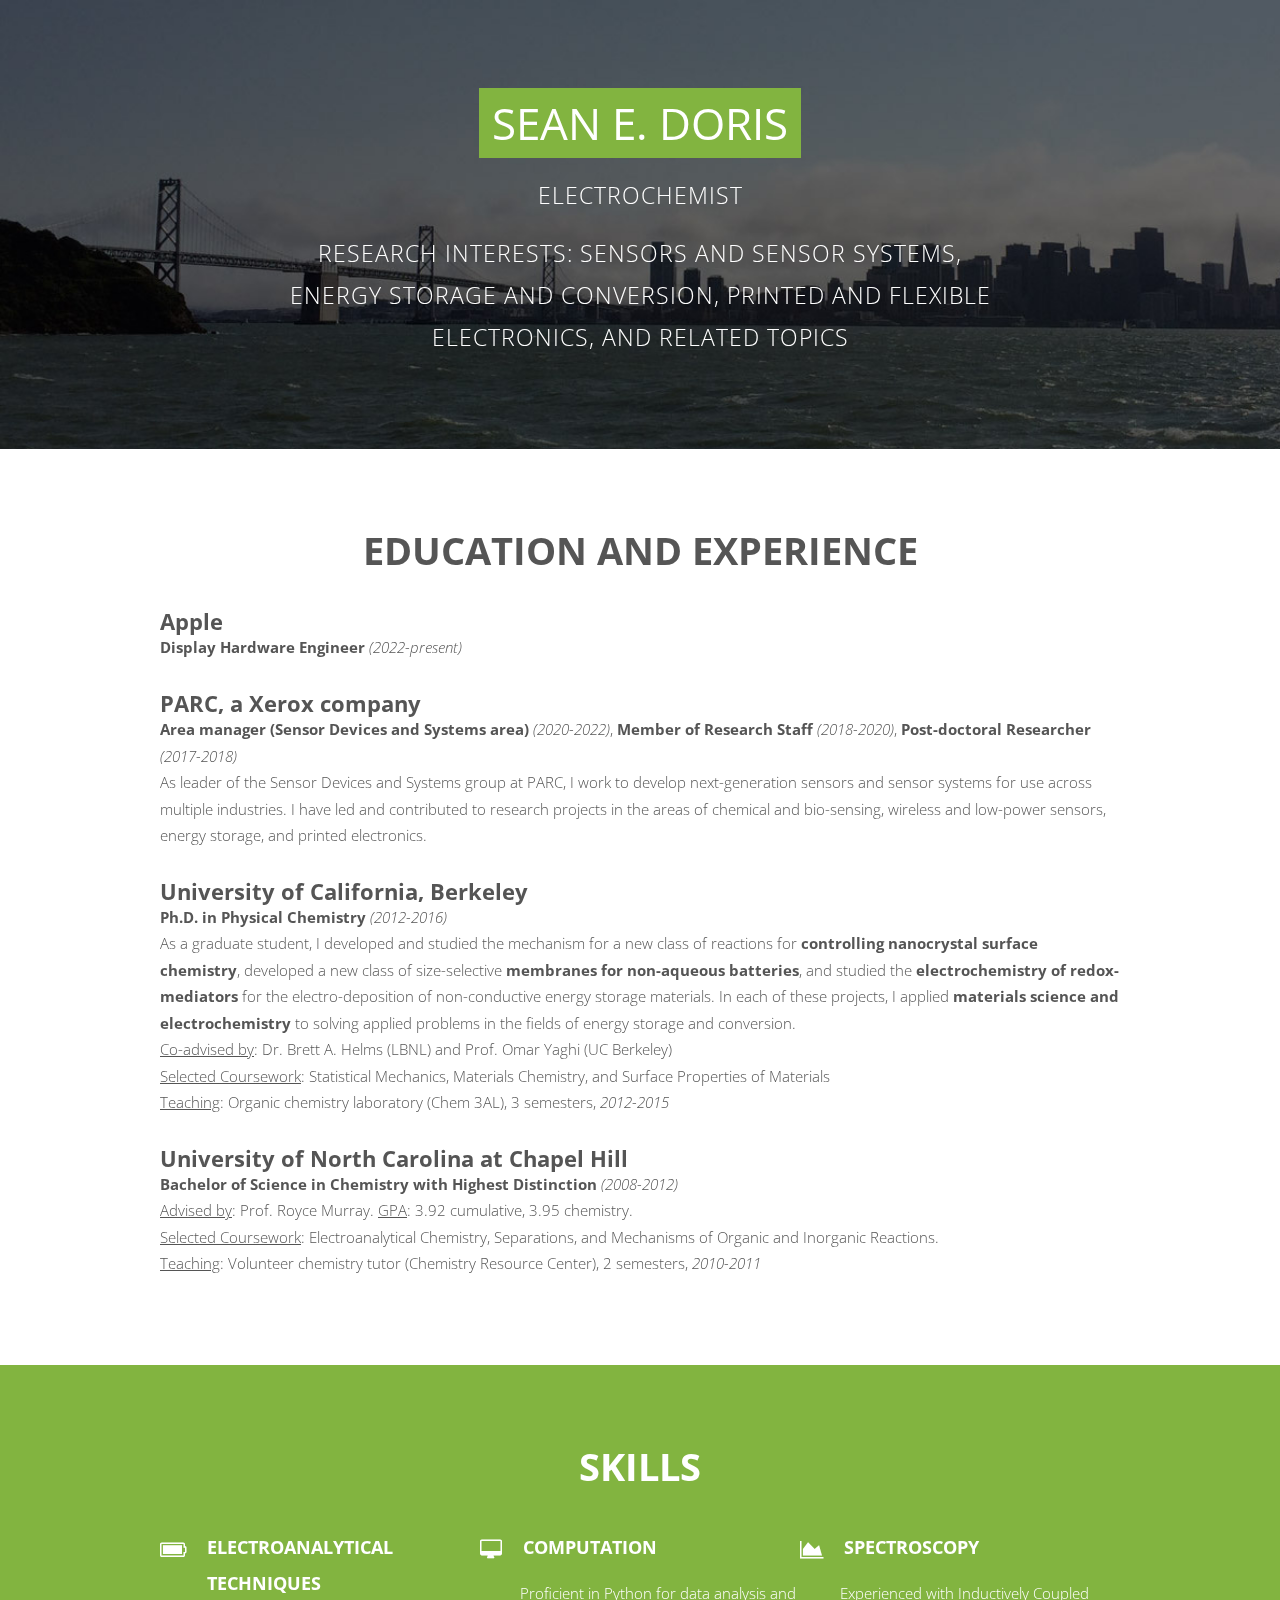
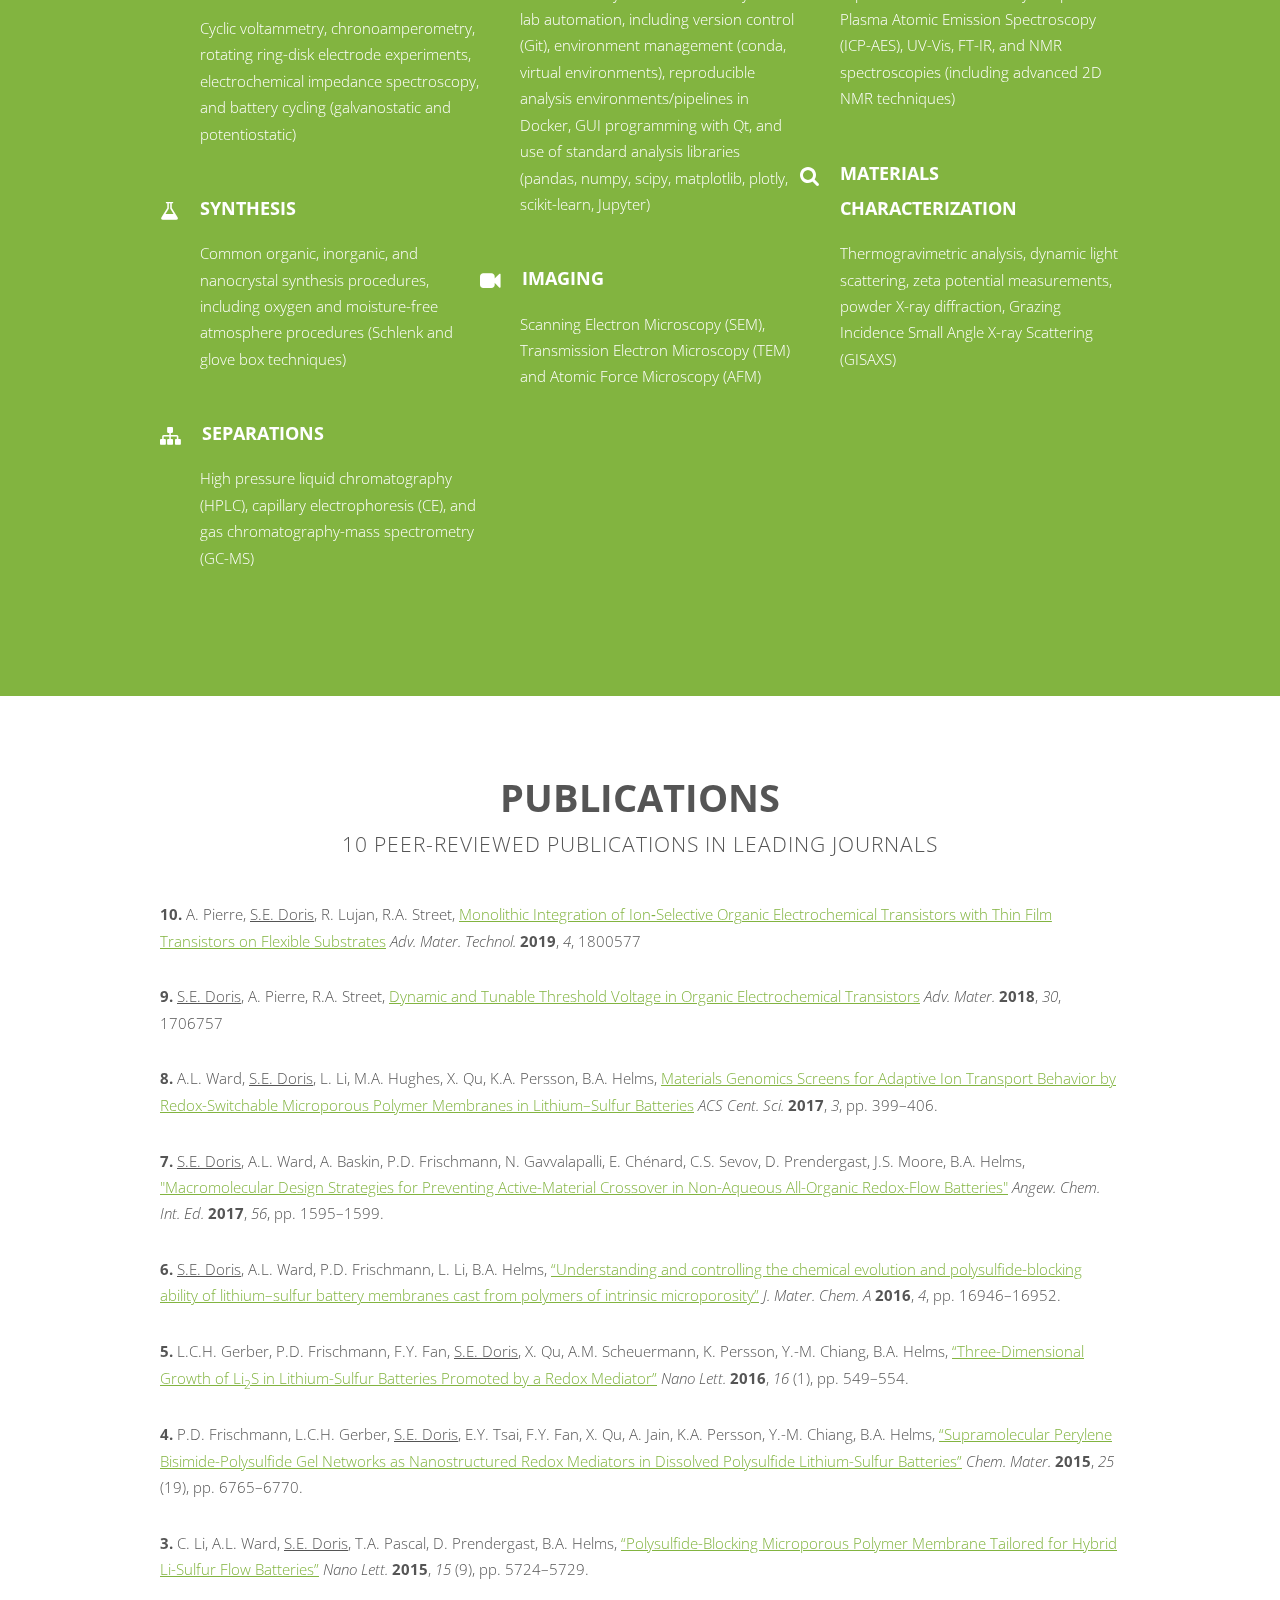
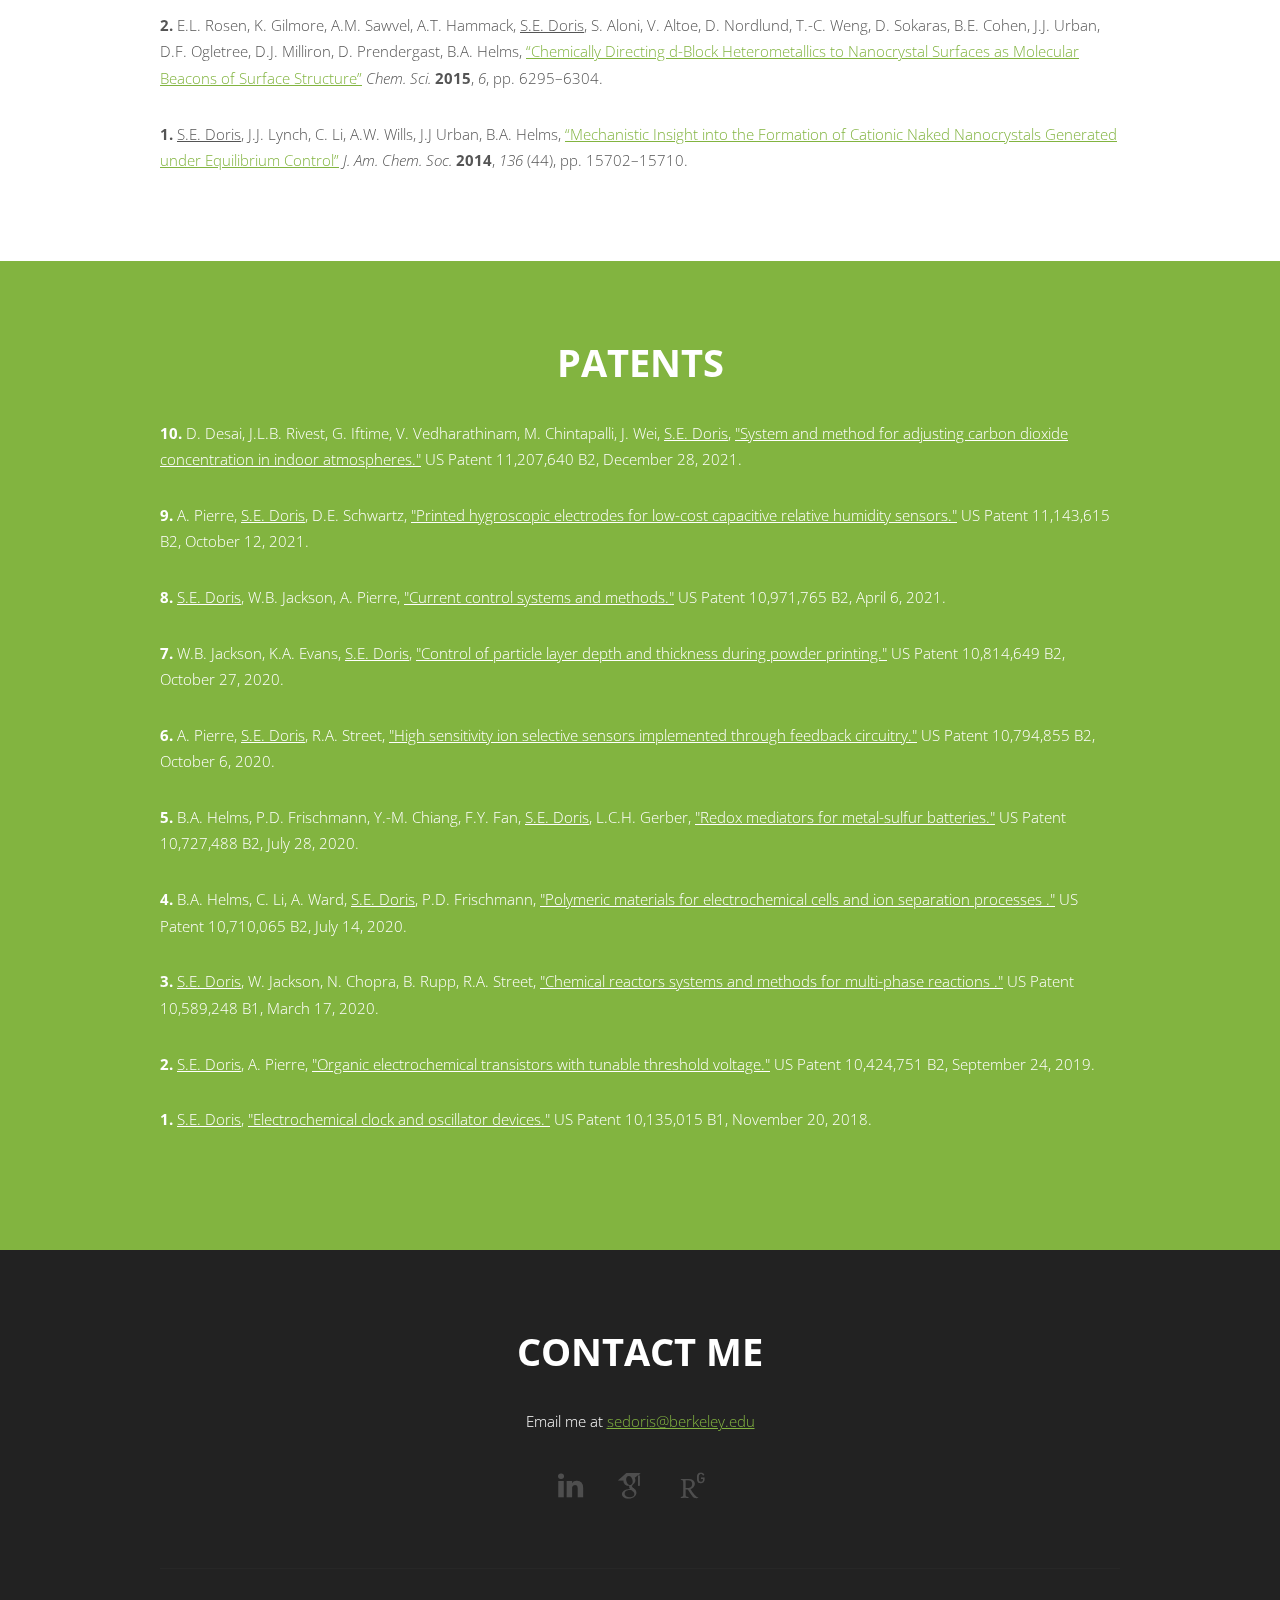
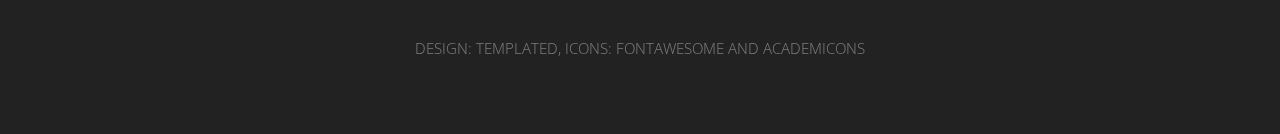
<file: index.html>
<!DOCTYPE HTML>
<!--
	Solarize by TEMPLATED
	templated.co @templatedco
	Released for free under the Creative Commons Attribution 3.0 license (templated.co/license)
-->
<html>
	<head>
		<title>Sean E. Doris</title>
		<meta http-equiv="content-type" content="text/html; charset=utf-8" />
		<meta name="description" content="" />
		<meta name="keywords" content="" />
		<meta name = "format-detection" content = "telephone=no">
		<!--[if lte IE 8]><script src="css/ie/html5shiv.js"></script><![endif]-->
		<script src="js/jquery.min.js"></script>
		<script src="js/jquery.dropotron.min.js"></script>
		<script src="js/skel.min.js"></script>
		<script src="js/skel-layers.min.js"></script>
		<script src="js/init.js"></script>
		<noscript>
			<link rel="stylesheet" href="css/skel.css" />
			<link rel="stylesheet" href="css/style.css" />
		</noscript>

		<!--[if lte IE 8]><link rel="stylesheet" href="css/ie/v8.css" /><![endif]-->
		<script language="javascript">
		<!--
		function OdyLhfZWjyqduXX()
		{
		/* Munged addy code - YOU CAN EDIT COMMENT THIS TAG BETWEEN THE TWO STARS */ 
		var njmwMBdvRjmaoqB=["x73","x65","x64","x6f","114","105","x73","x40","x62","101","114","x6b","101","x6c","x65","x79","x2e","x65","100","117"];
		var tkriKojahEwMWZX=[""];
		var FJENajinFaaPjOF=["x73","101","x64","111","x72","105","115","64","98","101","x72","107","101","x6c","101","121","x2e","101","100","117"];
		document.write("<a href=\"&#x6d;&#x61;&#x69;&#x6c;&#x74;&#x6f;&#00058;");
		for (i=0; i<njmwMBdvRjmaoqB.length; i++) document.write('&#'+njmwMBdvRjmaoqB[i]+';');
		for (i=0; i<tkriKojahEwMWZX.length; i++) document.write(tkriKojahEwMWZX[i]);
		document.write('" >');
		for (i=0; i<FJENajinFaaPjOF.length; i++) document.write('&#'+FJENajinFaaPjOF[i]+';');
		document.write('</a>');
		/* Munged addy code - YOU CAN EDIT COMMENT THIS TAG BETWEEN THE TWO STARS */
		}
		//-->
		</script>

	</head>

	<body class="homepage">

		<!-- Header Wrapper -->
			<div class="wrapper style1">
				
			<!-- Banner -->
				<div id="banner">
					<section class="container">
						<h2>Sean E. Doris</h2>
						<span>Electrochemist</span>
						<p>Research interests: Sensors and sensor systems, energy storage and conversion, 
							printed and flexible electronics, and related topics</p>
					</section>
				</div>

			</div>

		<div class="wrapper style4">
				<section class="container">
					<header class="major">
						<h2>Education and Experience</h2>
					</header>

					<h2>Apple</h2>
					<p><strong>Display Hardware Engineer</strong> <em>(2022-present)</em>
					</p>
					
					<h2>PARC, a Xerox company</h2>
					<p><strong>Area manager (Sensor Devices and Systems area)</strong> <em>(2020-2022)</em>,
						<strong>Member of Research Staff</strong> <em>(2018-2020)</em>,
						<strong>Post-doctoral Researcher</strong> <em>(2017-2018)</em><br/>
					As leader of the Sensor Devices and Systems group at PARC, I work to develop next-generation sensors and sensor systems 
						for use across multiple industries. I have led and contributed to research projects in the areas of chemical and 
						bio-sensing, wireless and low-power sensors, energy storage, and printed electronics. 
					</p> 
					
					<h2>University of California, Berkeley</h2>
					<p><strong>Ph.D. in Physical Chemistry</strong> <em>(2012-2016)</em><br/>
					As a graduate student, I developed and studied the mechanism for a new class of reactions 
					for <strong>controlling nanocrystal surface chemistry</strong>, developed a new class of size-selective 
					<strong>membranes for non-aqueous batteries</strong>, and studied the <strong>electrochemistry of redox-mediators</strong>
					for the electro-deposition of non-conductive energy storage materials. In each of these projects, I applied 
					<strong>materials science and electrochemistry</strong> to solving applied problems in the fields of energy 
					storage and conversion.<br/>
					<u>Co-advised by</u>: Dr. Brett A. Helms (LBNL) and Prof. Omar Yaghi (UC Berkeley)<br/>
					<u>Selected Coursework</u>: Statistical Mechanics, Materials Chemistry, and Surface Properties of Materials<br/>
					<u>Teaching</u>: Organic chemistry laboratory (Chem 3AL), 3 semesters, <em>2012-2015</em><br/>
					 
					</p>
										
					<h2>University of North Carolina at Chapel Hill</h2>
					<p><strong>Bachelor of Science in Chemistry with Highest Distinction</strong> <em>(2008-2012)</em><br/>
					<u>Advised by</u>: Prof. Royce Murray. <u>GPA</u>: 3.92 cumulative, 3.95 chemistry. <br/>
					<u>Selected Coursework</u>: Electroanalytical Chemistry, Separations, and Mechanisms of Organic and Inorganic Reactions.<br/>
					<u>Teaching</u>: Volunteer chemistry tutor (Chemistry Resource Center), 2 semesters, <em>2010-2011</em>
					</p>
					
				</section>
			</div>

			
		<div class="wrapper style3">
				<section class="container">
					<header class="major">
						<h2>Skills</h2>
					</header>
					<div class="row flush">
						<div class="4u">
							<ul class="special-icons">
								<li>
									<span class="fa fa-battery-full"></span>
									<h3>Electroanalytical techniques</h3>
									<p>Cyclic voltammetry, chronoamperometry, rotating ring-disk electrode 
									experiments, electrochemical impedance spectroscopy, and battery cycling 
									(galvanostatic and potentiostatic)</p>
								</li>
								<li>
									<span class="fa fa-flask"></span>
									<h3>Synthesis</h3>
									<p>Common organic, inorganic, and nanocrystal synthesis procedures, 
									including oxygen and moisture-free atmosphere procedures (Schlenk and 
									glove box techniques)</p>
								</li>
								<li>
									<span class="fa fa-sitemap"></span>
									<h3>Separations</h3>
									<p>High pressure liquid chromatography (HPLC), 
									capillary electrophoresis (CE), and gas chromatography-mass 
									spectrometry (GC-MS)</p>
								</li>
							</ul>
						</div>
						<div class="4u">
							<ul class="special-icons">
								<li>
									<span class="fa fa-desktop"></span>
									<h3>Computation</h3>
									<p>Proficient in Python for data analysis and lab automation, 
										including version control (Git), environment management 
										(conda, virtual environments), 
										reproducible analysis environments/pipelines in Docker, 
										GUI programming with Qt, and use of standard analysis 
										libraries (pandas, numpy, scipy, matplotlib, plotly, 
										scikit-learn, Jupyter)</p>
								</li>
								<li>
									<span class="fa fa-video-camera"></span>
									<h3>Imaging</h3>
									<p>Scanning Electron Microscopy (SEM), 
									Transmission Electron Microscopy (TEM) 
									and Atomic Force Microscopy (AFM)</p>
								</li>
							</ul>
						</div>
						<div class="4u">
							<ul class="special-icons">
								<li>
									<span class="fa fa-area-chart"></span>
									<h3>Spectroscopy</h3>
									<p>Experienced with Inductively Coupled Plasma Atomic Emission Spectroscopy 
									(ICP-AES), UV-Vis, FT-IR, and NMR spectroscopies (including advanced 2D NMR techniques)</p>
								</li>
								<li>
									<span class="fa fa-search"></span>
									<h3>Materials Characterization</h3>
									<p>Thermogravimetric analysis, dynamic light scattering, 
									zeta potential measurements, powder X-ray diffraction, Grazing 
									Incidence Small Angle X-ray Scattering (GISAXS) </p>
								</li>
								
							</ul>
						</div>
					</div>
				</section>
			</div>
		


			<div class="wrapper style4">
				<section class="container">
					<header class="major">
						<h2>Publications</h2>
						<span class="byline">10 peer-reviewed publications in leading journals</span>
					</header>
					
					<p><b>10.</b> A. Pierre, <u>S.E. Doris</u>, R. Lujan, R.A. Street, 
					<a href="https://onlinelibrary.wiley.com/doi/abs/10.1002/admt.201800577" target="_blank">Monolithic Integration of Ion‐Selective Organic Electrochemical Transistors with Thin Film Transistors on Flexible Substrates</a>
					<i>Adv. Mater. Technol.</i> <b>2019</b>, <i>4</i>, 1800577</p>
					
					<p><b>9.</b> <u>S.E. Doris</u>, A. Pierre, R.A. Street,  
					<a href="https://onlinelibrary.wiley.com/doi/abs/10.1002/adma.201706757" target="_blank">Dynamic and Tunable Threshold Voltage in Organic Electrochemical Transistors</a>
					<i>Adv. Mater.</i> <b>2018</b>, <i>30</i>, 1706757</p>
					
					<p><b>8.</b> A.L. Ward, <u>S.E. Doris</u>, L. Li, M.A. Hughes, X. Qu, K.A. Persson, B.A. Helms,  
					<a href="http://pubs.acs.org/doi/abs/10.1021/acscentsci.7b00012" target="_blank">Materials Genomics Screens for Adaptive Ion Transport Behavior by Redox-Switchable Microporous Polymer Membranes in Lithium–Sulfur Batteries</a> 
					<i>ACS Cent. Sci.</i> <b>2017</b>, <i>3</i>, pp. 399–406.</p>
					
					<p><b>7.</b> <u>S.E. Doris</u>, A.L. Ward, A. Baskin, P.D. Frischmann, N. Gavvalapalli, E. Chénard, C.S. Sevov, D. Prendergast, J.S. Moore, B.A. Helms, 
					<a href="http://onlinelibrary.wiley.com/doi/10.1002/anie.201610582/full" target="_blank">"Macromolecular Design Strategies for Preventing Active-Material Crossover in Non-Aqueous All-Organic Redox-Flow Batteries"</a> 
					<i>Angew. Chem. Int. Ed.</i> <b>2017</b>, <i>56</i>, pp. 1595–1599.</p>
					
					<p><b>6.</b> <u>S.E. Doris</u>, A.L. Ward, P.D. Frischmann, L. Li, B.A. Helms, 
					<a href="http://pubs.rsc.org/en/Content/ArticleLanding/2016/TA/c6ta06401a#!divAbstract" target="_blank">“Understanding and controlling the chemical evolution and polysulfide-blocking ability of 
					lithium–sulfur battery membranes cast from polymers of intrinsic microporosity”</a>
					<i>J. Mater. Chem. A</i> <b>2016</b>, <i>4</i>, pp. 16946–16952.</p>
					
					<p><b>5.</b> L.C.H. Gerber, P.D. Frischmann, F.Y. Fan, <u>S.E. Doris</u>, X. Qu, 
					A.M. Scheuermann, K. Persson, Y.-M. Chiang, B.A. Helms, 
					<a href="http://pubs.acs.org/doi/abs/10.1021/acs.nanolett.5b04189" target="_blank">“Three-Dimensional Growth of Li<sub>2</sub>S in Lithium-Sulfur Batteries 
					Promoted by a Redox Mediator”</a> <i>Nano Lett.</i> <b>2016</b>, <i>16</i> (1), pp. 549–554.
					</p>
					
					<p><b>4.</b> P.D. Frischmann, L.C.H. Gerber, <u>S.E. Doris</u>, E.Y. Tsai, F.Y. Fan,  
					X. Qu, A. Jain, K.A. Persson, Y.-M. Chiang, B.A. Helms, 
					<a href="http://pubs.acs.org/doi/abs/10.1021/acs.chemmater.5b02955" target="_blank">“Supramolecular Perylene Bisimide-Polysulfide Gel Networks as 
					Nanostructured Redox Mediators in Dissolved Polysulfide Lithium-Sulfur Batteries”</a> 
					<i>Chem. Mater.</i> <b>2015</b>, <i>25</i> (19), pp. 6765–6770.</p>
					
					<p><b>3.</b> C. Li, A.L. Ward, <u>S.E. Doris</u>, T.A. Pascal, D. Prendergast, B.A. Helms, 
					<a href="http://pubs.acs.org/doi/abs/10.1021/acs.nanolett.5b02078" target="_blank">“Polysulfide-Blocking Microporous Polymer Membrane Tailored for Hybrid Li-Sulfur 
					Flow Batteries”</a> <i>Nano Lett.</i> <b>2015</b>, <i>15</i> (9), pp. 5724–5729. </p>
					
					<p><b>2.</b> E.L. Rosen, K. Gilmore, A.M. Sawvel, A.T. Hammack, <u>S.E. Doris</u>, S. Aloni, 
					V. Altoe, D. Nordlund, T.-C. Weng, D. Sokaras, B.E. Cohen, J.J. Urban,
					D.F. Ogletree, D.J. Milliron, D. Prendergast, B.A. Helms, 
					<a href="http://pubs.rsc.org/en/content/articlelanding/2015/sc/c5sc01474c#!divAbstract" target="_blank">“Chemically Directing d-Block Heterometallics to Nanocrystal Surfaces as 
					Molecular Beacons of Surface Structure”</a> <i>Chem. Sci.</i> <b>2015</b>, <i>6</i>, pp. 6295–6304.</p>
					
					<p><b>1.</b> <u>S.E. Doris</u>, J.J. Lynch, C. Li, A.W. Wills, J.J Urban, B.A. Helms,  
					<a href="http://pubs.acs.org/doi/abs/10.1021/ja508675t" target="_blank">“Mechanistic Insight into the Formation of Cationic Naked Nanocrystals Generated 
					under Equilibrium Control”</a> <i>J. Am. Chem. Soc.</i> <b>2014</b>, <i>136</i> (44), pp. 15702–15710.</p>
					
				</section>
			</div>
			
			<div class="wrapper style3">
				<section class="container">
					<header class="major">
						<h2>Patents</h2>
					</header>
					
					<p><b>10.</b> D. Desai, J.L.B. Rivest, G. Iftime, V. Vedharathinam, M. Chintapalli, J. Wei, <u>S.E. Doris</u>,
						<a href="https://patentimages.storage.googleapis.com/b6/58/34/6fae452518cd28/US11207640.pdf" target="_blank" style="color:white">"System and method for adjusting
							carbon dioxide concentration in indoor atmospheres."</a> 
						US Patent 11,207,640 B2, December 28, 2021.</p>

					<p><b>9.</b> A. Pierre, <u>S.E. Doris</u>, D.E. Schwartz,
						<a href="https://patentimages.storage.googleapis.com/97/c5/46/af9adf508d526a/US11143615.pdf" target="_blank" style="color:white">"Printed hygroscopic electrodes for
							low-cost capacitive relative humidity sensors."</a> 
						US Patent 11,143,615 B2, October 12, 2021.</p>

					<p><b>8.</b> <u>S.E. Doris</u>, W.B. Jackson, A. Pierre,
					<a href="https://patentimages.storage.googleapis.com/bd/46/77/e54b8af89735ef/US10971765.pdf" target="_blank" style="color:white">"Current control systems and methods."</a> 
					US Patent 10,971,765 B2, April 6, 2021.</p>

					<p><b>7.</b> W.B. Jackson, K.A. Evans, <u>S.E. Doris</u>, 
					<a href="https://patentimages.storage.googleapis.com/46/69/97/cfa40baba9e404/US10814649.pdf" target="_blank" style="color:white">"Control of particle layer depth and thickness during powder printing."</a> 
					US Patent 10,814,649 B2, October 27, 2020.</p> 
					
					<p><b>6.</b> A. Pierre, <u>S.E. Doris</u>, R.A. Street, 
					<a href="https://patentimages.storage.googleapis.com/c4/1d/9b/714d42adcc34ab/US10794855.pdf" target="_blank" style="color:white">"High sensitivity ion selective sensors implemented through feedback circuitry."</a> 
					US Patent 10,794,855 B2, October 6, 2020.</p> 
					
					<p><b>5.</b> B.A. Helms, P.D. Frischmann, Y.-M. Chiang, F.Y. Fan, <u>S.E. Doris</u>, L.C.H. Gerber,  
					<a href="https://patentimages.storage.googleapis.com/6b/74/ca/a29c37ffb3f2be/US10727488.pdf" target="_blank" style="color:white">"Redox mediators for metal-sulfur batteries."</a> 
					US Patent 10,727,488 B2, July 28, 2020.</p> 
					
					<p><b>4.</b> B.A. Helms, C. Li, A. Ward, <u>S.E. Doris</u>, P.D. Frischmann,  
					<a href="https://patentimages.storage.googleapis.com/cb/e7/1b/bc20c013dda26d/US10710065.pdf" target="_blank" style="color:white">"Polymeric materials for electrochemical cells and ion separation processes ."</a>
						US Patent 10,710,065 B2, July 14, 2020.</p>
						
					<p><b>3.</b> <u>S.E. Doris</u>, W. Jackson, N. Chopra, B. Rupp, R.A. Street,   
					<a href="https://patents.google.com/patent/US10589248B1/en" target="_blank" style="color:white">"Chemical reactors systems and methods for multi-phase reactions ."</a> 
					US Patent 10,589,248 B1, March 17, 2020.</p> 
					
					<p><b>2.</b> <u>S.E. Doris</u>, A. Pierre,
					<a href="https://patents.google.com/patent/US10424751B2/en" target="_blank" style="color:white">"Organic electrochemical transistors with tunable threshold voltage."</a> 
					US Patent 10,424,751 B2, September 24, 2019.</p> 
					
					<p><b>1.</b> <u>S.E. Doris</u>,  
					<a href="https://patents.google.com/patent/US10135015B1/en" target="_blank" style="color:white">"Electrochemical clock and oscillator devices."</a> 
					US Patent 10,135,015 B1, November 20, 2018.</p> 
					
				
					
				</section>
			</div>
			

			

		<!-- Section Three -->
			
		
	<!-- Footer -->
		<div id="footer">
			<section class="container">
				<header class="major">
					<h2>Contact me</h2>

				</header>
				<p>Email me at <script language="javascript"><!-- 
				OdyLhfZWjyqduXX(); 
				//--></script></p>
				<ul class="icons">
					<li class="active"><a href="https://www.linkedin.com/in/seandoris" class="fa fa-linkedin" target="_blank"><span>LinkedIn</span></a></li>
					<li><a href="https://scholar.google.com/citations?user=vPVDRIMAAAAJ&hl=en" class="ai ai-google-scholar" target="_blank"><span>Google Scholar</span></a></li>
					<li><a href="https://www.researchgate.net/profile/Sean_Doris" class="ai ai-researchgate" target="_blank"><span>ResearchGate</span></a></li>
				</ul>
				<hr />
			</section>
			
			<!-- Copyright -->
				<div id="copyright">
					Design: <a href="http://templated.co" target="_blank">TEMPLATED</a>, Icons: <a href="https://fortawesome.github.io/Font-Awesome/" target="_blank">FontAwesome</a> and <a href="https://jpswalsh.github.io/academicons/" target="_blank">Academicons</a>
				</div>			
		</div>

	</body>
</html>
</file>
<file: css/ie/v8.css>
/*
	Solarize by TEMPLATED
	templated.co @templatedco
	Released for free under the Creative Commons Attribution 3.0 license (templated.co/license)
*/

/* Header */

	#header {
		background: #4c4c4c;
	}

/* Wrapper */

	.wrapper.style5 .image img {
		position: relative;
		-ms-behavior: url("css/ie/PIE.htc");
	}

/* Dropotron */

	.dropotron {
		background: #4c4c4c;
	}

/* Copyright */

	#copyright .container {
		border-color: #303030;
	}
</file>
<file: css/skel.css>
/* Resets (http://meyerweb.com/eric/tools/css/reset/ | v2.0 | 20110126 | License: none (public domain)) */

	html,body,div,span,applet,object,iframe,h1,h2,h3,h4,h5,h6,p,blockquote,pre,a,abbr,acronym,address,big,cite,code,del,dfn,em,img,ins,kbd,q,s,samp,small,strike,strong,sub,sup,tt,var,b,u,i,center,dl,dt,dd,ol,ul,li,fieldset,form,label,legend,table,caption,tbody,tfoot,thead,tr,th,td,article,aside,canvas,details,embed,figure,figcaption,footer,header,hgroup,menu,nav,output,ruby,section,summary,time,mark,audio,video{margin:0;padding:0;border:0;font-size:100%;font:inherit;vertical-align:baseline;}article,aside,details,figcaption,figure,footer,header,hgroup,menu,nav,section{display:block;}body{line-height:1;}ol,ul{list-style:none;}blockquote,q{quotes:none;}blockquote:before,blockquote:after,q:before,q:after{content:'';content:none;}table{border-collapse:collapse;border-spacing:0;}body{-webkit-text-size-adjust:none}

/* Box Model */

	*, *:before, *:after {
		-moz-box-sizing: border-box;
		-webkit-box-sizing: border-box;
		box-sizing: border-box;
	}

/* Container */

	body {
		/* min-width: (containers) */
		min-width: 1200px;
	}

	.container {
		margin-left: auto;
		margin-right: auto;
		
		/* width: (containers) */
		width: 1200px;
	}

	/* Modifiers */
	
		.container.small {
			/* width: (containers) * 0.75; */
			width: 900px;
		}

		.container.big {
			width: 100%;

			/* max-width: (containers) * 1.25; */
			max-width: 1500px;

			/* min-width: (containers); */
			min-width: 1200px;
		}

/* Grid */

	.\31 2u { width: 100% }
	.\31 1u { width: 91.6666666667% }
	.\31 0u { width: 83.3333333333% }
	.\39 u { width: 75% }
	.\38 u { width: 66.6666666667% }
	.\37 u { width: 58.3333333333% }
	.\36 u { width: 50% }
	.\35 u { width: 41.6666666667% }
	.\34 u { width: 33.3333333333% }
	.\33 u { width: 25% }
	.\32 u { width: 16.6666666667% }
	.\31 u { width: 8.3333333333% }
	.\-11u { margin-left: 91.6666666667% }
	.\-10u { margin-left: 83.3333333333% }
	.\-9u { margin-left: 75% }
	.\-8u { margin-left: 66.6666666667% }
	.\-7u { margin-left: 58.3333333333% }
	.\-6u { margin-left: 50% }
	.\-5u { margin-left: 41.6666666667% }
	.\-4u { margin-left: 33.3333333333% }
	.\-3u { margin-left: 25% }
	.\-2u { margin-left: 16.6666666667% }
	.\-1u { margin-left: 8.3333333333% }

	/* Rows */

		.row > * {
			float: left;
		}

		.row:after {
			content: '';
			display: block;
			clear: both;
			height: 0;
		}

		.row:first-child > * {
			padding-top: 0 !important;
		}

		/* Normal */

			.row > * {
				/* padding-left: (gutters) */
				padding-left: 40px;
			}

			.row + .row > * {
				/* padding: (gutters) 0 0 (gutters) */
				padding: 40px 0 0 40px;
			}

			.row {
				/* margin-left: -(gutters) */
				margin-left: -40px;
			}

		/* Flush */

			.row.flush > * {
				padding-left: 0;
			}

			.row + .row.flush > * {
				padding: 0;
			}

			.row.flush {
				margin-left: 0;
			}

		/* Quarter */

			.row.quarter > * {
				/* padding-left: (gutters * 0.25) */
				padding-left: 10px;
			}

			.row + .row.quarter > * {
				/* padding: (gutters * 0.25) 0 0 (gutters * 0.25) */
				padding: 10px 0 0 10px;
			}

			.row.quarter {
				/* margin-left: -(gutters * 0.25) */
				margin-left: -10px;
			}

		/* Half */

			.row.half > * {
				/* padding-left: (gutters * 0.5) */
				padding-left: 20px;
			}

			.row + .row.half > * {
				/* padding: (gutters * 0.5) 0 0 (gutters * 0.5) */
				padding: 20px 0 0 20px;
			}

			.row.half {
				/* margin-left: -(gutters * 0.5) */
				margin-left: -20px;
			}

		/* One and (a) Half */

			.row.oneandhalf > * {
				/* padding-left: (gutters * 1.5) */
				padding-left: 60px;
			}

			.row + .row.oneandhalf > * {
				/* padding: (gutters * 1.5) 0 0 (gutters * 1.5) */
				padding: 60px 0 0 60px;
			}

			.row.oneandhalf {
				/* margin-left: -(gutters * 1.5) */
				margin-left: -60px;
			}

		/* Double */

			.row.double > * {
				/* padding-left: (gutters * 2) */
				padding-left: 80px;
			}

			.row + .row.double > * {
				/* padding: (gutters * 2) 0 0 (gutters * 2) */
				padding: 80px 0 0 80px;
			}

			.row.double {
				/* margin-left: -(gutters * 2) */
				margin-left: -80px;
			}
</file>
<file: css/style.css>
@import url("font-awesome.min.css");
@import url("academicons.css");
@import url("http://fonts.googleapis.com/css?family=Open+Sans:300,400,600,700,800");

/*
	Solarize by TEMPLATED
	templated.co @templatedco
	Released for free under the Creative Commons Attribution 3.0 license (templated.co/license)
*/

/* Basic */

	body {
		background: #222222;
	}

		body.loading * {
			-moz-transition: none !important;
			-webkit-transition: none !important;
			-o-transition: none !important;
			-ms-transition: none !important;
			transition: none !important;
			-moz-animation: none !important;
			-webkit-animation: none !important;
			-o-animation: none !important;
			-ms-animation: none !important;
			animation: none !important;
		}

	body, input, select, textarea {
		color: #555555;
		font-family: 'Open Sans', sans-serif;
		font-size: 12pt;
		font-weight: 300;
		line-height: 1.65em;
	}

	a {
		color: #82b440;
		text-decoration: underline;
	}

	strong, b {
		font-weight: 700;
	}

	em, i {
		font-style: italic;
	}

	p, ul, ol, dl, table, blockquote {
		margin: 0 0 2em 0;
	}

	p {
		line-height: 1.8em;
	}

		p.medium {
			font-size: 1.4em;
		}

	h1, h2, h3, h4, h5, h6 {
		color: inherit;
		font-weight: 700;
	}

		h1 a, h2 a, h3 a, h4 a, h5 a, h6 a {
			color: inherit;
			text-decoration: none;
		}

	h2 {
		font-size: 1.5em;
	}

	h3 {
		font-size: 1.25em;
	}

	sub {
		font-size: 0.8em;
		position: relative;
		top: 0.5em;
	}

	sup {
		font-size: 0.8em;
		position: relative;
		top: -0.5em;
	}

	hr {
		border-top: solid 1px #82b440;
		border: 0;
		margin-bottom: 1.5em;
	}

	blockquote {
		border-left: solid 0.5em #82b440;
		font-style: italic;
		padding: 1em 0 1em 2em;
	}

	section.special, article.special {
		text-align: center;
	}

	header.major {
		padding-bottom: 3em;
		text-align: center;
		text-transform: uppercase;
	}

		header.major h2 {
			font-size: 2.6em;
			font-weight: 700;
		}

		header.major .byline {
			display: block;
			padding-top: 1em;
			letter-spacing: 1px;
			font-size: 1.4em;
		}

	footer > :last-child {
		margin-bottom: 0;
	}

	footer.major {
		padding-top: 3em;
	}

/* Form */

	input[type="text"],
	input[type="password"],
	input[type="email"],
	textarea {
		-moz-appearance: none;
		-webkit-appearance: none;
		-o-appearance: none;
		-ms-appearance: none;
		appearance: none;
		background: none;
		border: solid 1px #82b440;
		color: inherit;
		display: block;
		outline: 0;
		padding: 0.75em;
		text-decoration: none;
		width: 100%;
	}

		input[type="text"]:focus,
		input[type="password"]:focus,
		input[type="email"]:focus,
		textarea:focus {
			border-color: #82b440;
		}

	input[type="text"],
	input[type="password"],
	input[type="email"] {
		line-height: 1em;
	}

	::-webkit-input-placeholder {
		color: inherit;
		opacity: 0.5;
		position: relative;
		top: 3px;
	}

	:-moz-placeholder {
		color: inherit;
		opacity: 0.5;
	}

	::-moz-placeholder {
		color: inherit;
		opacity: 0.5;
	}

	:-ms-input-placeholder {
		color: inherit;
		opacity: 0.5;
	}

	.formerize-placeholder {
		color: rgba(85, 85, 85, 0.5) !important;
	}

/* Image */

	.image {
		border: 0;
		position: relative;
	}

		.image.fit {
			display: block;
		}

			.image.fit img {
				display: block;
				width: 100%;
			}

		.image.feature {
			display: block;
			margin: 0 0 2em 0;
		}

			.image.feature img {
				display: block;
				width: 100%;
			}

/* Icon */

	.icon {
		position: relative;
	}

		.icon:before {
			content: "";
			-moz-osx-font-smoothing: grayscale;
			-webkit-font-smoothing: antialiased;
			font-family: FontAwesome;
			font-style: normal;
			font-weight: normal;
			text-transform: none !important;
		}

		.icon > .label {
			display: none;
		}

/* Lists */

	ol.default {
		list-style: decimal;
		padding-left: 1.25em;
	}

		ol.default li {
			padding-left: 0.25em;
		}

	ul.default {
		margin: 0;
		padding: 0;
		list-style: none;
	}

		ul.default li {
			padding: 0.40em 0em;
		}

	ul.icons {
		cursor: default;
		padding-bottom: 2em;
	}

		ul.icons li {
			display: inline-block;
			line-height: 1em;
			padding: 0.5em 1em;
		}

			ul.icons li:first-child {
				padding-left: 0;
			}

			ul.icons li span {
				display: none;
			}

			ul.icons li a {
				text-decoration: none;
				font-size: 2em;
				color: inherit;
				opacity: 0.2;
				-moz-transition: all 0.35s ease-in-out;
				-webkit-transition: all 0.35s ease-in-out;
				-o-transition: all 0.35s ease-in-out;
				-ms-transition: all 0.35s ease-in-out;
				transition: all 0.35s ease-in-out;
			}

			ul.icons li a:hover {
				color: inherit;
				opacity: 1;
			}

	ul.actions {
		cursor: default;
	}

		ul.actions:last-child {
			margin-bottom: 0;
		}

		ul.actions li {
			display: inline-block;
			padding: 0 0 0 1.5em;
		}

			ul.actions li:first-child {
				padding: 0;
			}

		ul.actions.vertical li {
			display: block;
			padding: 1.5em 0 0 0;
		}

			ul.actions.vertical li:first-child {
				padding: 0;
			}

	ul.special-icons {
		margin: 0em;
		padding: 0em;
	}

		ul.special-icons > li {
			position: relative;
			padding: 0.50em 0em 0.50em 0em;
		}

		ul.special-icons > li:before {
			position: absolute;
			left: 0;
			top: 2em;
			display: block;
			background: none;
			font-size: 2em;
			border-radius: 5px;
		}

		ul.special-icons > li:first-child {
			border-top: none;
		}

		ul.special-icons h3 {
			margin-bottom: 0.80em;
			line-height: 2em;
			text-transform: uppercase;
			font-weight: 700;
			font-size: 1.2em;
		}
		
		

		ul.special-icons span {
			line-height: 190%;
		}

		ul.special-icons .fa {
			float: left;
			display: inline-block;
			padding-right: 1em;
			font-size: 1.4em;
			color: #ffffff;
		}

		ul.special-icons p {
			padding-left: 2.7em;
		}

/* Tables */

	table {
		width: 100%;
	}

		table.default {
			width: 100%;
		}

			table.default tbody tr {
				border-bottom: solid 1px #82b440;
			}

			table.default td {
				padding: 0.5em 1em 0.5em 1em;
			}

			table.default th {
				font-weight: 700;
				padding: 0.5em 1em 0.5em 1em;
				text-align: left;
			}

			table.default thead {
				background: #555555;
				color: #fff;
			}

/* Button */

	input[type="submit"],
	input[type="reset"],
	input[type="button"],
	.button {
		-moz-appearance: none;
		-webkit-appearance: none;
		-o-appearance: none;
		-ms-appearance: none;
		appearance: none;
		background: none;
		border-radius: none;
		border: 2px solid;
		border-color: #82b440;
		color: #82b440;
		cursor: pointer;
		display: inline-block;
		padding: 0.90em 1.2em;
		letter-spacing: 1px;
		text-align: center;
		text-decoration: none;
		text-transform: uppercase;
		font-size: 1.4em;
		-moz-transition: all 0.35s ease-in-out;
		-webkit-transition: all 0.35s ease-in-out;
		-o-transition: all 0.35s ease-in-out;
		-ms-transition: all 0.35s ease-in-out;
		transition: all 0.35s ease-in-out;
	}

		input[type="submit"]:hover,
		input[type="reset"]:hover,
		input[type="button"]:hover,
		.button:hover {
			background: #82b440;
			color: white;
		}

		input[type="submit"].alt,
		input[type="reset"].alt,
		input[type="button"].alt,
		.button.alt {
			border-color: inherit;
			color: inherit;
		}

			input[type="submit"].alt:hover,
			input[type="reset"].alt:hover,
			input[type="button"].alt:hover,
			.button.alt:hover {
				background: white;
				color: #82b440;
			}

		input[type="submit"].fit,
		input[type="reset"].fit,
		input[type="button"].fit,
		.button.fit {
			width: 100%;
		}

		input[type="submit"].small,
		input[type="reset"].small,
		input[type="button"].small,
		.button.small {
			font-size: 0.8em;
		}

/* Wrapper */

	.wrapper {
		padding: 6em 0em 4em 0em;
	}

		.wrapper.style1 {
			padding: 0em;
			background: #222222 url(../images/banner.jpg) no-repeat;
			background-size: cover;
		}

		.wrapper.style2 {
			background: #f2f2f2;
		}

			.wrapper.style2 .major {
				text-align: left !important;
			}

				.wrapper.style2 .major h2 {
					display: block;
					margin-bottom: 0.70em;
					letter-spacing: 1px;
					line-height: 1.4em;
					text-transform: uppercase;
					font-size: 1.8em;
					font-weight: 400;
				}

				.wrapper.style2 .major .byline {
					letter-spacing: normal;
					line-height: 1.6em;
					text-transform: capitalize;
					font-size: 1.4em;
				}

			.wrapper.style2 h3 {
				display: block;
				margin-bottom: 1em;
				letter-spacing: 1px;
				line-height: 1.4em;
				text-transform: uppercase;
				font-size: 1.6em;
				font-weight: 400;
			}

		.wrapper.style3 {
			padding-bottom: 6em;
			background: #82b440;
			/*text-align: center;*/
			color: white;
		}

/*			.wrapper.style3 .container {
				padding-left: 6em;
				padding-right: 6em;
			}*/

			/*.wrapper.style3 p {
				font-size: 1.6em;
			}*/

		.wrapper.style4 {
			background: white;
		}

		.wrapper.style5 {
			background: #82b440;
			text-align: center;
			color: white;
		}

			.wrapper.style5 .image {
				display: block;
				width: 60%;
				margin: 0em auto 2em auto;
			}

				.wrapper.style5 .image img {
					border-radius: 50%;
					border: 10px solid;
					border-color: white;
				}

/* Header */

	#header {
		color: white;
		height: 4em;
		background: rgba(0, 0, 0, 0.5);
	}

		#header .container {
			position: relative;
		}

	.homepage #logo {
		display: none;
	}

	.homepage #nav {
		position: static;
		right: none;
		text-align: center;
	}

	#logo {
		line-height: 2em;
		letter-spacing: 2px;
		text-transform: uppercase;
		font-size: 2em;
		font-weight: 400;
	}

		#logo h1 {
			display: inline-block;
			margin: 0;
			padding: 0;
		}

		#logo a {
			color: inherit;
		}

	#nav {
		position: absolute;
		top: 0;
		right: 0;
	}

		#nav > ul {
			margin: 0;
		}

			#nav > ul > li {
				border-radius: 4px;
				display: inline-block;
				margin-left: 0.5em;
				padding: 0 0.5em;
			}

				#nav > ul > li a {
					color: inherit;
					line-height: 4em;
					letter-spacing: 2px;
					text-decoration: none;
					text-transform: uppercase;
					font-weight: 400;
					font-size: 1em;
				}

				#nav > ul > li:first-child {
					margin-left: 0;
				}

				#nav > ul > li.active a {
					color: white;
				}

				#nav > ul > li > ul {
					display: none;
				}

/* Dropotron */

	.dropotron {
		top: 2em;
		background: rgba(32, 32, 32, 0.75);
		border-radius: 4px;
		color: inherit;
		min-width: 12em;
		padding: 1em 0;
		color: white;
	}

		.dropotron > li {
			line-height: 2em;
			padding: 0 1em;
		}

			.dropotron > li > a {
				color: inherit;
				letter-spacing: 2px;
				text-decoration: none;
				text-transform: uppercase;
			}

			.dropotron > li.active > a, .dropotron > li:hover > a {
				color: inherit;
			}

		.dropotron.level-0 {
			border-radius: 0 0 4px 4px;
			font-size: 1em;
			margin-left: -0.5em;
		}

/* Banner */

	#banner {
		padding: 6em 0em 3em 0em;
		text-align: center;
		text-transform: uppercase;
		color: white;
	}

		#banner .container {
			padding: 0em 8em;
		}

		#banner h2 {
			display: inline-block;
			padding: 0.50em 0.30em;
			background: #82b440;
			font-size: 3em;
			font-weight: 400;
		}

		#banner span, #banner p {
			display: block;
			letter-spacing: 1px;
			text-transform: uppercase;
			font-size: 1.6em;
			font-weight: 300;
		}

		#banner span {
			padding: 1em 0em;
		}

/* Main */

	#main {
		padding: 4em 0;
	}

		#main #content .major, #main #sidebar .major {
			text-align: left;
		}

		#main #sidebar section {
			margin-top: 4em;
		}

			#main #sidebar section:first-child {
				margin-top: 0;
			}

		#main #sidebar .major {
			padding-bottom: 2em;
		}

			#main #sidebar .major h2 {
				font-size: 1.8em;
			}

/* Footer */

	#footer {
		padding: 6em 0 2em 0;
		text-align: center;
		color: white;
	}

		#footer hr {
			border-bottom: 1px solid;
			border-color: inherit;
			opacity: .05;
		}

		#footer .major h2 {
			color: inherit;
		}

		#footer .major .byline {
			color: inherit;
			opacity: .4;
		}

		#footer .copyright {
			margin-top: 3em;
			text-align: center;
		}

/* Copyright */

	#copyright {
		position: relative;
		text-transform: uppercase;
		text-align: center;
		padding: 3em 0em 3em 0em;
		color: inherit;
		opacity: .40;
	}

		#copyright a {
			text-decoration: none;
			color: inherit;
		}

/* Extra */

	#extra1 h2 {
		display: block;
		margin-bottom: 1em;
		letter-spacing: 1px;
		line-height: 1.4em;
		text-transform: uppercase;
		font-size: 1.8em;
		font-weight: 400;
	}

	#extra1 h3 {
		display: block;
		margin-bottom: 1em;
		letter-spacing: 1px;
		line-height: 1.4em;
		text-transform: uppercase;
		font-size: 1.6em;
		font-weight: 400;
	}

/* Team */

	#team h3 {
		margin-bottom: 0.50em;
		letter-spacing: 2px;
		text-transform: uppercase;
		font-weight: 700;
	}
	
	img {
		padding: 5px;
	}
</file>
